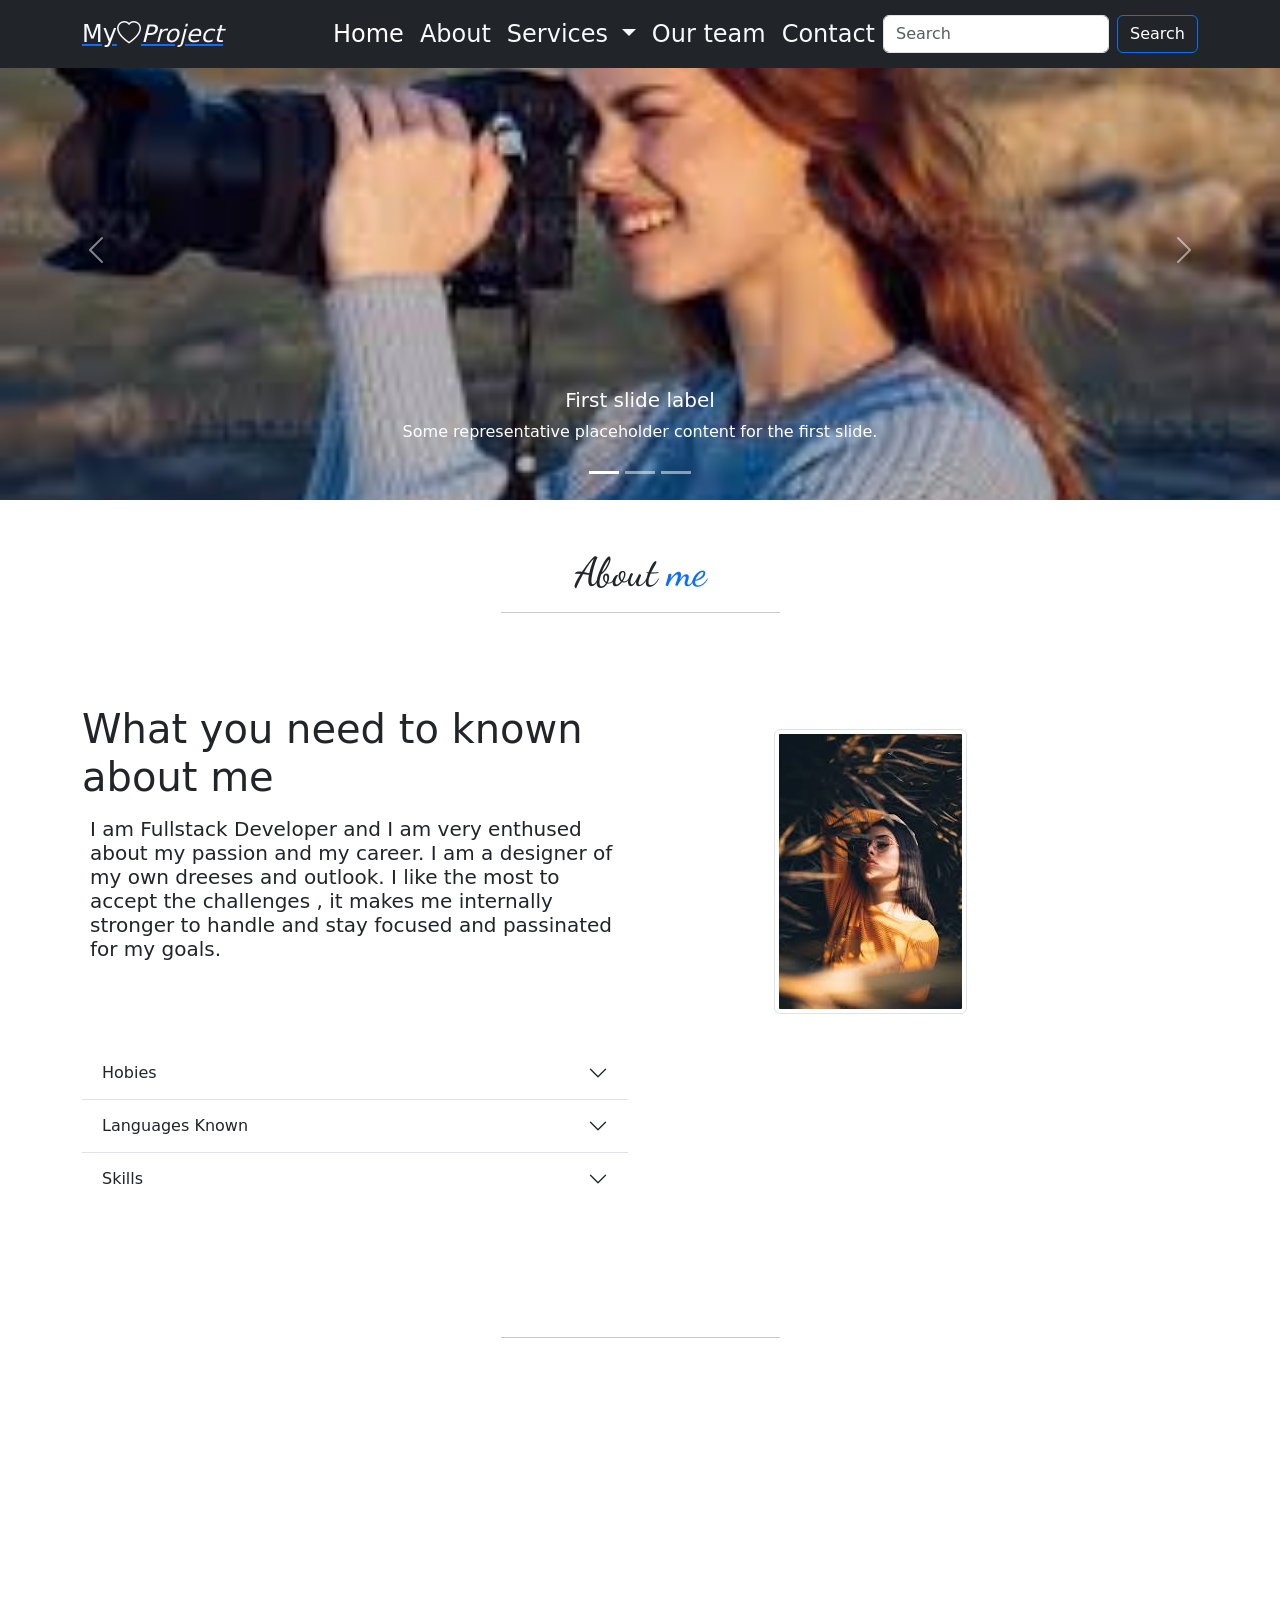
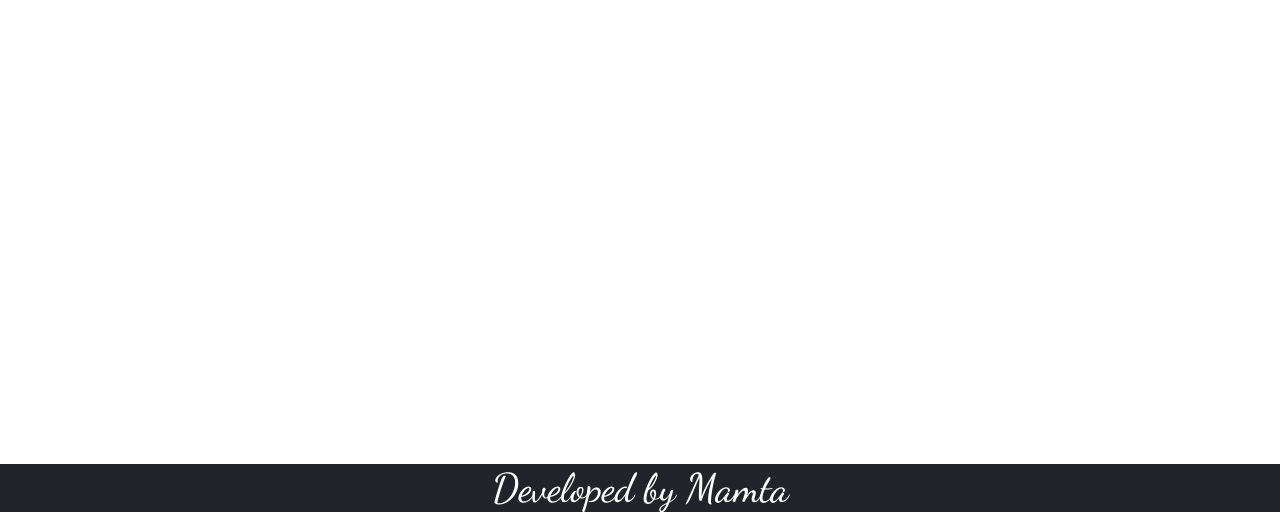
<file: index.html>
<!DOCTYPE html>
<html>
    <head>
        <title>Complete Responsive Website Using Bootstrap</title>
        <Link rel="Stylesheet"type="text/css"href="Responsive.css">
          <link href="https://unpkg.com/aos@2.3.1/dist/aos.css" rel="stylesheet">

            <link href="https://cdn.jsdelivr.net/npm/bootstrap@5.0.2/dist/css/bootstrap.min.css" rel=
            "stylesheet" integrity="sha384-EVSTQN3/azprG1Anm3QDgpJLIm9Nao0Yz1ztcQTwFspd3yD65VohhpuuCOmLASjC" crossorigin="anonymous">
            <link rel="preconnect" href="https://fonts.googleapis.com">
            
<link rel="preconnect" href="https://fonts.gstatic.com" crossorigin>
<link href="https://fonts.googleapis.com/css2?family=Dancing+Script:wght@500&display=swap" rel="stylesheet">
<link rel="stylesheet" href="https://fonts.googleapis.com/css2?family=Markazi+Text:wght@450" />
<link rel="preconnect" href="https://fonts.googleapis.com">
<link rel="preconnect" href="https://fonts.gstatic.com" crossorigin>
<link rel="stylesheet" href="https://cdn.jsdelivr.net/npm/bootstrap-icons@1.11.3/font/bootstrap-icons.min.css">
        </head>
    
    <body>
      
        <header id="Home"></header>
        <nav class="navbar navbar-expand-lg navbar-dark bg-dark p-2 fixed-top data-aos=">
          <div class="container ">
            
              <a class="me fs-4" href="#"><div class="text-light">My<i class="bi bi-heart">Project</i></div></a>
              <button class="navbar-toggler " type="button" data-bs-toggle="collapse" data-bs-target="#navbarSupportedContent" aria-controls="navbarSupportedContent" aria-expanded="false" aria-label="Toggle navigation">
                <span class="navbar-toggler-icon"></span>
              </button>
              <div class="collapse navbar-collapse" id="navbarSupportedContent">
                <ul class="navbar-nav ms-auto mb-2 mb-lg-0 fs-4 text-center text-hover:pointer-dark">
                  <li class="nav-item text-white">
                    <a class=" nav-link active" aria-current="page" href="#Home">Home</a>
                  </li>
                  <li class="nav-item">
                    <a class=" nav-link text-light" href="#About">About</a>
                  </li>
                  <li class="nav-item dropdown">
                    <a class=" nav-link dropdown-toggle text-light" href="#Services" id="navbarDropdown" role="button" data-bs-toggle="dropdown" aria-expanded="false">
                      Services
                    </a>
                    <ul class="dropdown-menu text-center" aria-labelledby="navbarDropdown">
                      <li><a class=" dropdown-item" href="#Services">Framework</a></li>
                      <li><a class="  dropdown-item" href="#Services">Design</a></li>
                      <li><hr class="dropdown-divider"></li>
                      <li><a class="  dropdown-item" href="#Services">Web design</a></li>
                    </ul>
                  </li>
                  <li class="nav-item ">
                    <a class="  nav-link text-light" href="#team">Our team</a>
                  </li>
                  <li class="nav-item ">
                    <a class=" nav-link text-light" href="#Contact" tabindex="-1" aria-disabled="true">Contact</a>
                  </li>
                </ul>
                <form class="d-flex text-dark">
                  <input class="  form-control me-2 text-light" type="search" placeholder="Search" aria-label="Search">
                  <button class="  btn btn-outline-primary text-white" type="submit">Search</button>
                </form>
              </div>
            </div>
          </nav>
        <style>
          
</style>




          <div id="carouselExampleCaptions" class="carousel slide" data-bs-ride="carousel">
            <div class="carousel-indicators">
              <button type="button" data-bs-target="#carouselExampleCaptions" data-bs-slide-to="0" class="active" aria-current="true" aria-label="Slide 1"></button>
              <button type="button" data-bs-target="#carouselExampleCaptions" data-bs-slide-to="1" aria-label="Slide 2"></button>
              <button type="button" data-bs-target="#carouselExampleCaptions" data-bs-slide-to="2" aria-label="Slide 3"></button>
            </div>
            <div class="carousel-inner"data-aos="zoom-out-up" data-aos-offset="200">
              <div class="carousel-item active">
                <img src="img6.png" class="d-block w-100" alt="...">
                <div class="carousel-caption d-none d-md-block">
                  <h5>First slide label</h5>
                  <p>Some representative placeholder content for the first slide.</p>
                </div>
              </div>
              <div class="carousel-item"data-aos="zoom-out-left" data-aos-offset="200">
                <img src="img5.png" class="d-block w-100" alt="...">
                <div class="carousel-caption d-none d-md-block">
                  <h5>Second slide label</h5>
                  <p>Some representative placeholder content for the second slide.</p>
                </div>
              </div>
              <div class="carousel-item"data-aos="zoom-out-up" data-aos-offset="200">
                <img src="img4.png" class="d-block w-100" alt="...">
                <div class="carousel-caption d-none d-md-block">
                  <h5>Third slide label</h5>
                  <p>Some representative placeholder content for the third slide.</p>
                </div>
              </div>
            </div>
            <button class="carousel-control-prev" type="button" data-bs-target="#carouselExampleCaptions" data-bs-slide="prev">
              <span class="carousel-control-prev-icon" aria-hidden="true"></span>
              <span class="visually-hidden">Previous</span>
            </button>
            <button class="carousel-control-next" type="button" data-bs-target="#carouselExampleCaptions" data-bs-slide="next">
              <span class="carousel-control-next-icon" aria-hidden="true"></span>
              <span class="visually-hidden">Next</span>
            </button>
          </div>
    </header>
                <div class="<section class="about my-5" id="About">
            <div class="container ">
               <div class="text-center my-5"><h1 class="h1" data-aos="fade-up" data-aos-offset="200">About<span class="text-primary"> me</span></h1>
                  <hr class="w-25 mx-auto">
                </div>
                <div class="row align-items-center">
                <div class=" col-lg-6 col-md-12"data-aos="zoom-out" data-aos-offset="200">
                    <h1 class="text-dark mt-4">What you need to known about me</h1>
                <h6><p class="fs-5 text-dark p-2">I am Fullstack Developer and I am very  enthused about my passion and my career. I am a designer of my own dreeses and outlook. I like the most  to accept the challenges , it makes me internally stronger to handle and stay focused and passinated for my goals.</p></h6>
               
                <button type="button" class="btn btn-outline-primary mb-4"data-aos="zoom-out-left" data-aos-offset="200">More about me</button>
                <div fs-dark fs-2 p-2>
                <div class="accordion accordion-flush" id="accordionFlushExample">
                  <div class="accordion-item text-dark">
                    <h2 class="accordion-header" id="flush-headingOne">
                      <button class="accordion-button collapsed" type="button" data-bs-toggle="collapse" data-bs-target="#flush-collapseOne" aria-expanded="false" aria-controls="flush-collapseOne">
                        Hobies
                      </button>
                    </h2>
                    <div id="flush-collapseOne" class="accordion-collapse collapse" aria-labelledby="flush-headingOne" data-bs-parent="#accordionFlushExample">
                      <div class="accordion-body">Dancing<br/>Reading</div>
                    </div>
                  </div>
                  <div class="accordion-item">
                    <h2 class="accordion-header" id="flush-headingTwo">
                      <button class="accordion-button collapsed" type="button" data-bs-toggle="collapse" data-bs-target="#flush-collapseTwo" aria-expanded="false" aria-controls="flush-collapseTwo">
                        Languages Known
                      </button>
                    </h2>
                  
                    <div id="flush-collapseTwo" class="accordion-collapse collapse text-dark" aria-labelledby="flush-headingTwo" data-bs-parent="#accordionFlushExample">
                      <div class="accordion-body text-dark">English<br/>Hindi</div>
                    </div>
                  </div>
                  <div class="accordion-item ">
                    <h2 class="accordion-header text-dark" id="flush-headingThree">
                      <button class="accordion-button collapsed" type="button" data-bs-toggle="collapse" data-bs-target="#flush-collapseThree" aria-expanded="false" aria-controls="flush-collapseThree">
                      Skills
                      </button>
                    </h2>
                    <div id="flush-collapseThree" class="accordion-collapse collapse" aria-labelledby="flush-headingThree" data-bs-parent="#accordionFlushExample">
                      <div class="accordion-body text-dark"> JAVA<br/>Javascript<br/>React<br/>Fullstack Developer</div>
                    </div>
                    </div>
                  </div>
                </div>
              </div>
                <div class="col-lg-6 col-md-12 text-center mt-4 img mx-auto tex-end"data-aos="zoom-out" data-aos-offset="200">
                  <div class="img1"><img src="images1.png" class="img-thumbnail img-fluid !important style="width:500px; height:50vh margin-bottom:5px;" ></div></div>
            </div>
            </div>
        
            <style> text-center mt-4 img mx-auto tex-end"data-aos="zoom-out" data-aos-offset="200">
                  <div class="img1"><img src="images1.png" class="img-fluid !important style="width:500px; height:50vh margin-bottom:5px;" ></div></div>
            </div>
            </div>
        
            <style>
  
</style>
        </section>
        <section class="team my-5" id="Services">
          <div class="container">
            <div class="text-center my-5">
              <h1 class="h1"data-aos="zoom-in" data-aos-offset="200">Our <span class="text-primary">Services</span></h1>
              <hr class="w-25 mx-auto">
            </div>
            <div class="row">
              <div class="col-md-12 col-lg-4" data-aos="zoom-in" data-aos-offset="200"> <div class="card">
                <div class="card-body">
                  <img src="full3.png">
                  <h5 class="card-title">Special title treatment</h5>
                  <p class="card-text">With supporting text below as a natural lead-in to additional content.</p>
                  <a href="#" class="btn btn-primary"data-aos="zoom-out-up" data-aos-offset="200">Go somewhere</a>
                </div>
              </div></div>
              <div class="col-md-12 col-lg-4" data-aos="zoom-out" data-aos-offset="200"> <div class="card">
                <div class="card-body">
                  <img src="full4.png">
                  <h5 class="card-title">Special title treatment</h5>
                  <p class="card-text">With supporting text below as a natural lead-in to additional content.</p>
                  <a href="#" class="btn btn-primary"data-aos="zoom-out-right" data-aos-offset="200">Go somewhere</a>
                </div>
              </div></div>
              <div class="col-md-12 col-lg-4"data-aos="zoom-in" data-aos-offset="200">
                <div class="card">
                  <div class="card-body">
                    <img src="full.png">
                    <h5 class="card-title">Special title treatment</h5>
                    <p class="card-text">With supporting text below as a natural lead-in to additional content.</p>
                    <a href="#" class="btn btn-primary"data-aos="zoom-out-up" data-aos-offset="200">Go somewhere</a>
                  </div>
                </div>
              </div>
            </div>
          </div>
          <br/>
          <br/>
             <div class="container">
            <div class="row"data-aos="zoom-in-up" data-aos-offset="200">
              <div class="col-md-12 col-lg-4"data-aos="zoom-in" data-aos-offset="200"> 
                <div class="card">
                <div class="card-body ">
                  <img src="full6.png">
                  <h5 class="card-title">Special title treatment</h5>
                  <p class="card-text">With supporting text below as a natural lead-in to additional content.</p>
                  <a href="#" class="btn btn-primary"data-aos="zoom-out-up" data-aos-offset="200">Go somewhere</a>
                </div>
              </div></div>

              <div class="col-md-12 col-lg-4"data-aos="zoom-out" data-aos-offset="200"> <div class="card">
                <div class="card-body">
                  <img src="girl3.png">
                  <h5 class="card-title">Special title treatment</h5>
                  <p class="card-text">With supporting text below as a natural lead-in to additional content.</p>
                  <a href="#" class="btn btn-primary"data-aos="zoom-out-right" data-aos-offset="200">Go somewhere</a>
                </div>
              </div></div>
              <div class="col-md-12 col-lg-4"data-aos="zoom-in" data-aos-offset="200">
                <div class="card">
                  <div class="card-body">
                    <img src="girl4.png">
                    <h5 class="card-title">Special title treatment</h5>
                    <p class="card-text">With supporting text below as a natural lead-in to additional content.</p>
                    <a href="#" class="btn btn-primary"data-aos="zoom-out-up" data-aos-offset="200">Go somewhere</a>
                  </div>
                </div>
              </div>
            </div>
          </div>

        </section>
        <section class="team my-5 " id="team">
          <div class="container">
            <div class="text-center my-5">
              <h1 class="h1"data-aos="zoom-out-up" data-aos-offset="200">Our&nbsp;<span class="text-primary">team</span></h1>
              <hr class="w-25 mx-auto">
            </div>
            <div class="row"data-aos="zoom-in-down" data-aos-offset="200"m-auto>
              
              <div class="col-md-12 col-lg-4 "data-aos="zoom-in-right" data-aos-offset="200"><div class="card bg-primary" style="width: 20rem;"style="height:10vh;">
                <div class="card-body1">
                <img src="gr.png" class="card-img card-img img-fluid rounded-circle border border-white p-2 " alt="...">
              </div>
                  <h5 class="card-title mt-4 text-center">Henna</h5>
                  <p class="card-text text-center">Full-stack Developer</p>
                  <a href="#" class="btn btn-light p-2"data-aos="zoom-out-up" data-aos-offset="200">Read More</a>
                </div>
              </div>
              <div class="col-md-12 col-lg-4 "data-aos="zoom-in-down" data-aos-offset="200"><div class="card bg-primary" style="width: 20rem;"style="height:10vh;">
                <div class="card-body1">
                <img src="girl3.png" class="card-img card-img img-fluid rounded-circle border border-white p-2 " alt="...">
              </div>
                  <h5 class="card-title mt-4 text-center">Shine</h5>
                  <p class="card-text text-center">Back-end Developer</p>
                  <a href="#" class="btn btn-light p-2"data-aos="zoom-out-up" data-aos-offset="200">Read more</a>
                </div>
              </div>
              <div class="col-md-12 col-lg-4"data-aos="zoom-in-down" data-aos-offset="200"><div class="card bg-primary " style="width: 20rem;"style="height:10vh;">
                <div class="card-body1">
                <img src="girl4.png" class="card-img img-fluid rounded-circle border border-white p-2" alt="download1">
              </div>
                  <h5 class="card-title mt-4 text-center ">Ankit</h5>
                  <p class="card-text text-center">Front-end Developer</p>
                  <a href="#" class="btn btn-light p-2 "data-aos="zoom-out-up" data-aos-offset="200">Read More</a>
                </div>
              </div>
            </div>
          </div>
        </section>
        <section class="contact my-5" id="Contact">
          <div class="container">
            <div class="text-center my-5">
              <h1 class="h1"data-aos="zoom-out-up" data-aos-offset="200">Contact<span class="text-primary">Us</span></h1>
              <hr class="w-25 mx-auto">
            </div>
            <div class="row"data-aos="zoom-out-right" data-aos-offset="200">
              <div class="col-sm-12 col-lg-6 col-md-6 col-12"data-aos="zoom-out-right" data-aos-offset="200">
                <form class="row g-3">
                  <div class="col-md-6">
                    <label for="inputEmail4" class="form-label">Email</label>
                    <input type="email" class="form-control" id="inputEmail4">
                  </div>
                  <div class="col-md-6">
                    <label for="inputPassword4" class="form-label">Password</label>
                    <input type="password" class="form-control" id="inputPassword4">
                  </div>
                  <div class="col-12">
                    <label for="inputAddress" class="form-label">Address</label>
                    <input type="text" class="form-control" id="inputAddress" placeholder="1234 Main St">
                  </div>
                  <div class="col-12">
                    <label for="inputAddress2" class="form-label">Address 2</label>
                    <input type="text" class="form-control" id="inputAddress2" placeholder="Apartment, studio, or floor">
                  </div>
                  <div class="col-md-6">
                    <label for="inputCity" class="form-label">City</label>
                    <input type="text" class="form-control" id="inputCity">
                  </div>
                  <div class="col-md-4">
                    <label for="inputState" class="form-label">State</label>
                    <select id="inputState" class="form-select">
                      <option selected>Choose...</option>
                      <option>...</option>
                    </select>
                  </div>
                  <div class="col-md-2">
                    <label for="inputZip" class="form-label">Zip</label>
                    <input type="text" class="form-control" id="inputZip">
                  </div>
                  <div class="col-12">
                    <div class="form-check">
                      <input class="form-check-input" type="checkbox" id="gridCheck">
                      <label class="form-check-label" for="gridCheck">
                        Check me out
                      </label>
                    </div>
                  </div>
                  <div class="col-12 ">
                    <button type="submit" class="btn btn-primary">Sign in</button>
                  </div>
                </form>
              </div>
              <div class="col-md-12 col-lg-6 mx-auto"data-aos="zoom-in-down" data-aos-offset="200">
                <img src="gir.png" class="img1 img1-fluid img1-thumbnail p-2 "></div>
            
            </div>
            <div>

            </div>
            </div>
          </div>
          </section>
          <section id="">
          <div class="div"><h1 class="h1 bg-dark text-white border-dashed border-light">Developed by Mamta</h1></div>
        </section>
        <script src="https://cdn.jsdelivr.net/npm/@popperjs/core@2.9.2/dist/umd/popper.min.js" integrity="sha384-IQsoLXl5PILFhosVNubq5LC7Qb9DXgDA9i+tQ8Zj3iwWAwPtgFTxbJ8NT4GN1R8p" crossorigin="anonymous"></script>
<script src="https://cdn.jsdelivr.net/npm/bootstrap@5.0.2/dist/js/bootstrap.min.js" integrity="sha384-cVKIPhGWiC2Al4u+LWgxfKTRIcfu0JTxR+EQDz/bgldoEyl4H0zUF0QKbrJ0EcQF" crossorigin="anonymous"></script>
<script src="https://unpkg.com/aos@2.3.1/dist/aos.js"></script>
<script>
  AOS.init();
</script>
    </body>
</html>
</file>
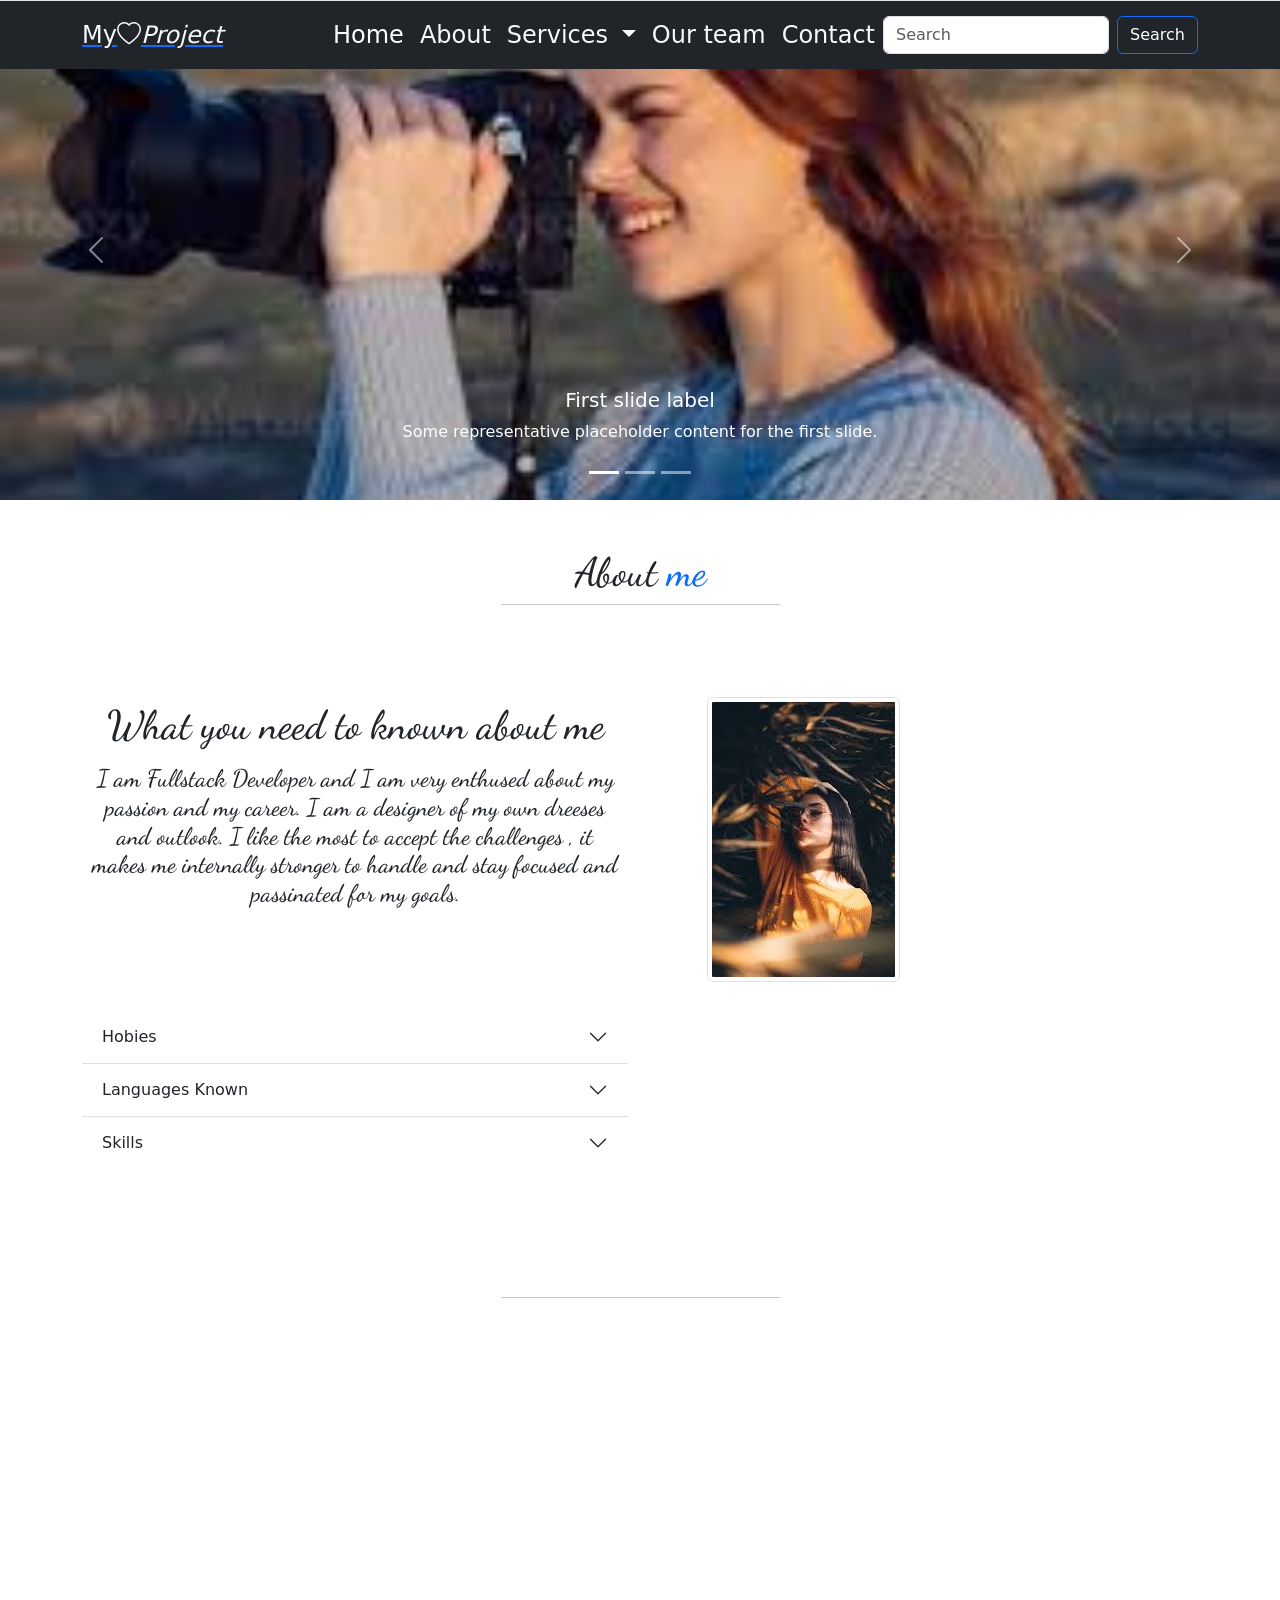
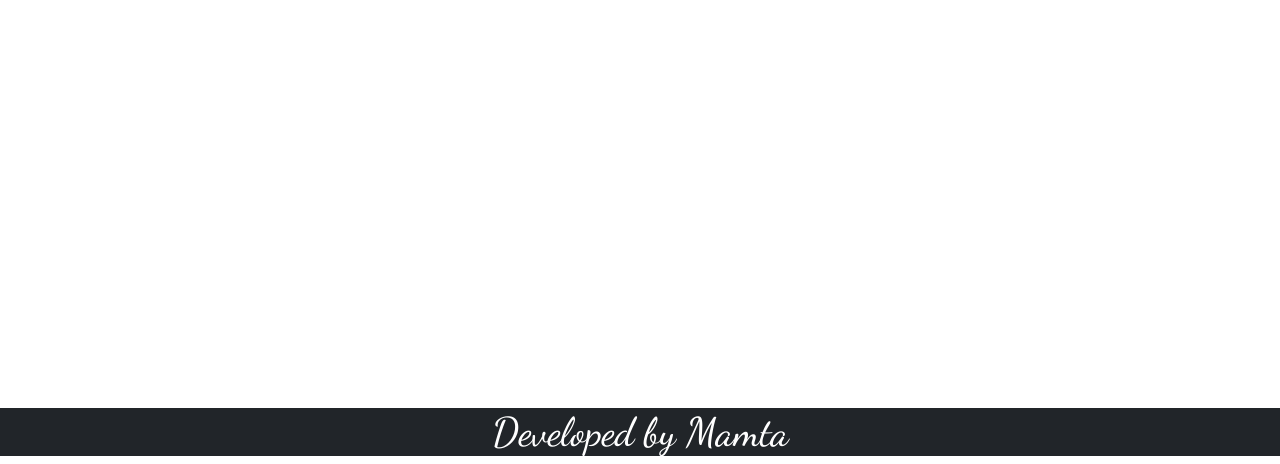
<file: Resposive.html>
<!DOCTYPE html>
<html>
    <head>
        <title>Complete Responsive Website Using Bootstrap</title>
        <Link rel="Stylesheet"type="text/css"href="Responsive.css">
          <link href="https://unpkg.com/aos@2.3.1/dist/aos.css" rel="stylesheet">

            <link href="https://cdn.jsdelivr.net/npm/bootstrap@5.0.2/dist/css/bootstrap.min.css" rel=
            "stylesheet" integrity="sha384-EVSTQN3/azprG1Anm3QDgpJLIm9Nao0Yz1ztcQTwFspd3yD65VohhpuuCOmLASjC" crossorigin="anonymous">
            <link rel="preconnect" href="https://fonts.googleapis.com">
            
<link rel="preconnect" href="https://fonts.gstatic.com" crossorigin>
<link href="https://fonts.googleapis.com/css2?family=Dancing+Script:wght@500&display=swap" rel="stylesheet">
<link rel="stylesheet" href="https://fonts.googleapis.com/css2?family=Markazi+Text:wght@450" />
<link rel="preconnect" href="https://fonts.googleapis.com">
<link rel="preconnect" href="https://fonts.gstatic.com" crossorigin>
<link rel="stylesheet" href="https://cdn.jsdelivr.net/npm/bootstrap-icons@1.11.3/font/bootstrap-icons.min.css">
        </head>
    
    <body>
      
        <header id="HOme"></header>
        <nav class="navbar navbar-expand-lg navbar-dark bg-dark p-2 border-top ms-0 mb-0 fixed-top data-aos=">
          <div class="container ">
            
              <a class="me fs-4" href="#"><div class="text-light">My<i class="bi bi-heart">Project</i></div></a>
              <button class="navbar-toggler " type="button" data-bs-toggle="collapse" data-bs-target="#navbarSupportedContent" aria-controls="navbarSupportedContent" aria-expanded="false" aria-label="Toggle navigation">
                <span class="navbar-toggler-icon"></span>
              </button>
              <div class="collapse navbar-collapse" id="navbarSupportedContent">
                <ul class="navbar-nav ms-auto mb-2 mb-lg-0 fs-4 text-center text-hover:pointer-dark">
                  <li class="nav-item text-white">
                    <a class=" nav-link active" aria-current="page" href="#Home">Home</a>
                  </li>
                  <li class="nav-item">
                    <a class=" nav-link text-light" href="#About">About</a>
                  </li>
                  <li class="nav-item dropdown">
                    <a class=" nav-link dropdown-toggle text-light" href="#Services" id="navbarDropdown" role="button" data-bs-toggle="dropdown" aria-expanded="false">
                      Services
                    </a>
                    <ul class="dropdown-menu text-center" aria-labelledby="navbarDropdown">
                      <li><a class=" dropdown-item" href="#Services">Framework</a></li>
                      <li><a class="  dropdown-item" href="#Services">Design</a></li>
                      <li><hr class="dropdown-divider"></li>
                      <li><a class="  dropdown-item" href="#Services">Web design</a></li>
                    </ul>
                  </li>
                  <li class="nav-item ">
                    <a class="  nav-link text-light" href="#team">Our team</a>
                  </li>
                  <li class="nav-item ">
                    <a class=" nav-link text-light" href="#Contact" tabindex="-1" aria-disabled="true">Contact</a>
                  </li>
                </ul>
                <form class="d-flex text-dark">
                  <input class="  form-control me-2 text-light" type="search" placeholder="Search" aria-label="Search">
                  <button class="  btn btn-outline-primary text-white" type="submit">Search</button>
                </form>
              </div>
            </div>
          </nav>




          <div id="carouselExampleCaptions" class="carousel slide" data-bs-ride="carousel">
            <div class="carousel-indicators">
              <button type="button" data-bs-target="#carouselExampleCaptions" data-bs-slide-to="0" class="active" aria-current="true" aria-label="Slide 1"></button>
              <button type="button" data-bs-target="#carouselExampleCaptions" data-bs-slide-to="1" aria-label="Slide 2"></button>
              <button type="button" data-bs-target="#carouselExampleCaptions" data-bs-slide-to="2" aria-label="Slide 3"></button>
            </div>
            <div class="carousel-inner"data-aos="zoom-out-up" data-aos-offset="200">
              <div class="carousel-item active">
                <img src="img6.png" class="d-block w-100" alt="...">
                <div class="carousel-caption d-none d-md-block">
                  <h5>First slide label</h5>
                  <p>Some representative placeholder content for the first slide.</p>
                </div>
              </div>
              <div class="carousel-item"data-aos="zoom-out-left" data-aos-offset="200">
                <img src="img5.png" class="d-block w-100" alt="...">
                <div class="carousel-caption d-none d-md-block">
                  <h5>Second slide label</h5>
                  <p>Some representative placeholder content for the second slide.</p>
                </div>
              </div>
              <div class="carousel-item"data-aos="zoom-out-up" data-aos-offset="200">
                <img src="img4.png" class="d-block w-100" alt="...">
                <div class="carousel-caption d-none d-md-block">
                  <h5>Third slide label</h5>
                  <p>Some representative placeholder content for the third slide.</p>
                </div>
              </div>
            </div>
            <button class="carousel-control-prev" type="button" data-bs-target="#carouselExampleCaptions" data-bs-slide="prev">
              <span class="carousel-control-prev-icon" aria-hidden="true"></span>
              <span class="visually-hidden">Previous</span>
            </button>
            <button class="carousel-control-next" type="button" data-bs-target="#carouselExampleCaptions" data-bs-slide="next">
              <span class="carousel-control-next-icon" aria-hidden="true"></span>
              <span class="visually-hidden">Next</span>
            </button>
          </div>
        </header>
        <section class="about my-5" id="About">
            <div class="container ">
               <div class="text-center my-5"><h1 class="h1" data-aos="fade-up" data-aos-offset="200">About<span class="text-primary"> me</span></h1>
                  <hr class="w-25 m-auto">
                </div>
                <div class="row">
                <div class="col-sm-12 md-6 col-lg-6 lg-12"data-aos="zoom-out" data-aos-offset="200">
                    <h1 class="h1 text-dark mt-5">What you need to known about me</h1>
                <h6><p class="h1 p-2 fs-4 text-dark">I am Fullstack Developer and I am very  enthused about my passion and my career. I am a designer of my own dreeses and outlook. I like the most  to accept the challenges , it makes me internally stronger to handle and stay focused and passinated for my goals.</p></h6>
               
                <button type="button" class="btn btn-outline-primary mb-5"data-aos="zoom-out-left" data-aos-offset="200">More about me</button>
                <div fs-dark fs-2 p-2>
                <div class="accordion accordion-flush" id="accordionFlushExample">
                  <div class="accordion-item text-dark">
                    <h2 class="accordion-header" id="flush-headingOne">
                      <button class="accordion-button collapsed" type="button" data-bs-toggle="collapse" data-bs-target="#flush-collapseOne" aria-expanded="false" aria-controls="flush-collapseOne">
                        Hobies
                      </button>
                    </h2>
                    <div id="flush-collapseOne" class="accordion-collapse collapse" aria-labelledby="flush-headingOne" data-bs-parent="#accordionFlushExample">
                      <div class="accordion-body">Dancing<br/>Reading</div>
                    </div>
                  </div>
                  <div class="accordion-item">
                    <h2 class="accordion-header" id="flush-headingTwo">
                      <button class="accordion-button collapsed" type="button" data-bs-toggle="collapse" data-bs-target="#flush-collapseTwo" aria-expanded="false" aria-controls="flush-collapseTwo">
                        Languages Known
                      </button>
                    </h2>
                  
                    <div id="flush-collapseTwo" class="accordion-collapse collapse text-dark" aria-labelledby="flush-headingTwo" data-bs-parent="#accordionFlushExample">
                      <div class="accordion-body text-dark">English<br/>Hindi</div>
                    </div>
                  </div>
                  <div class="accordion-item ">
                    <h2 class="accordion-header text-dark" id="flush-headingThree">
                      <button class="accordion-button collapsed" type="button" data-bs-toggle="collapse" data-bs-target="#flush-collapseThree" aria-expanded="false" aria-controls="flush-collapseThree">
                      Skills
                      </button>
                    </h2>
                    <div id="flush-collapseThree" class="accordion-collapse collapse" aria-labelledby="flush-headingThree" data-bs-parent="#accordionFlushExample">
                      <div class="accordion-body text-dark"> JAVA<br/>Javascript<br/>React<br/>Fullstack Developer</div>
                    </div>
                    </div>
                  </div>
                </div>
              </div>
                <div class="col-sm-12 md-6 col-lg-6 lg-12 img m-auto tex-end"data-aos="zoom-out" data-aos-offset="200">
                  <div class="img1"><img src="images1.png" class="img-thumbnail img-fluid"></div></div>
            </div>
            </div>
        </section>
        <section class="team my-5" id="Services">
          <div class="container">
            <div class="text-center my-5">
              <h1 class="h1"data-aos="zoom-in" data-aos-offset="200">Our <span class="text-primary">Services</span></h1>
              <hr class="w-25 m-auto">
            </div>
            <div class="row">
              <div class="col-sm-12 col-lg-4" data-aos="zoom-in" data-aos-offset="200"> <div class="card">
                <div class="card-body">
                  <img src="full3.png">
                  <h5 class="card-title">Special title treatment</h5>
                  <p class="card-text">With supporting text below as a natural lead-in to additional content.</p>
                  <a href="#" class="btn btn-primary"data-aos="zoom-out-up" data-aos-offset="200">Go somewhere</a>
                </div>
              </div></div>
              <div class="col-sm-12 col-lg-4" data-aos="zoom-out" data-aos-offset="200"> <div class="card">
                <div class="card-body">
                  <img src="full4.png">
                  <h5 class="card-title">Special title treatment</h5>
                  <p class="card-text">With supporting text below as a natural lead-in to additional content.</p>
                  <a href="#" class="btn btn-primary"data-aos="zoom-out-right" data-aos-offset="200">Go somewhere</a>
                </div>
              </div></div>
              <div class="col-sm-12 col-lg-4"data-aos="zoom-in" data-aos-offset="200">
                <div class="card">
                  <div class="card-body">
                    <img src="full.png">
                    <h5 class="card-title">Special title treatment</h5>
                    <p class="card-text">With supporting text below as a natural lead-in to additional content.</p>
                    <a href="#" class="btn btn-primary"data-aos="zoom-out-up" data-aos-offset="200">Go somewhere</a>
                  </div>
                </div>
              </div>
            </div>
          </div>
          <br/>
          <br/>
             <div class="container">
            <div class="row"data-aos="zoom-in-up" data-aos-offset="200">
              <div class="col-sm-12 col-lg-4"data-aos="zoom-in" data-aos-offset="200"> 
                <div class="card">
                <div class="card-body ">
                  <img src="full6.png">
                  <h5 class="card-title">Special title treatment</h5>
                  <p class="card-text">With supporting text below as a natural lead-in to additional content.</p>
                  <a href="#" class="btn btn-primary"data-aos="zoom-out-up" data-aos-offset="200">Go somewhere</a>
                </div>
              </div></div>

              <div class="col-sm-12 col-lg-4"data-aos="zoom-out" data-aos-offset="200"> <div class="card">
                <div class="card-body">
                  <img src="girl3.png">
                  <h5 class="card-title">Special title treatment</h5>
                  <p class="card-text">With supporting text below as a natural lead-in to additional content.</p>
                  <a href="#" class="btn btn-primary"data-aos="zoom-out-right" data-aos-offset="200">Go somewhere</a>
                </div>
              </div></div>
              <div class="col-sm-12 col-lg-4"data-aos="zoom-in" data-aos-offset="200">
                <div class="card">
                  <div class="card-body">
                    <img src="girl4.png">
                    <h5 class="card-title">Special title treatment</h5>
                    <p class="card-text">With supporting text below as a natural lead-in to additional content.</p>
                    <a href="#" class="btn btn-primary"data-aos="zoom-out-up" data-aos-offset="200">Go somewhere</a>
                  </div>
                </div>
              </div>
            </div>
          </div>

        </section>
        <section class="team my-5 " id="team">
          <div class="container">
            <div class="text-center my-5">
              <h1 class="h1"data-aos="zoom-out-up" data-aos-offset="200">Our&nbsp;<span class="text-primary">team</span></h1>
              <hr class="w-25 m-auto">
            </div>
            <div class="row"data-aos="zoom-in-down" data-aos-offset="200"m-auto>
              
              <div class="col-sm-12 col-lg-4 col-md-4 "data-aos="zoom-in-right" data-aos-offset="200"><div class="card bg-primary" style="width: 16rem;"style="height:10vh;">
                <div class="card-body1">
                <img src="gr.png" class="card-img card-img img-fluid rounded-circle border border-white p-2 " alt="...">
              </div>
                  <h5 class="card-title mt-4 text-center">Henna</h5>
                  <p class="card-text text-center">Full-stack Developer</p>
                  <a href="#" class="btn btn-light p-2"data-aos="zoom-out-up" data-aos-offset="200">Read More</a>
                </div>
              </div>
              <div class="col-sm-12 col-lg-4 col-md-4 "data-aos="zoom-in-down" data-aos-offset="200"><div class="card bg-primary" style="width: 16rem;"style="height:10vh;">
                <div class="card-body1">
                <img src="girl3.png" class="card-img card-img img-fluid rounded-circle border border-white p-2 " alt="...">
              </div>
                  <h5 class="card-title mt-4 text-center">Shine</h5>
                  <p class="card-text text-center">Back-end Developer</p>
                  <a href="#" class="btn btn-light p-2"data-aos="zoom-out-up" data-aos-offset="200">Read more</a>
                </div>
              </div>
              <div class="col-sm-12 col-lg-4 col-md-4"data-aos="zoom-in-down" data-aos-offset="200"><div class="card bg-primary " style="width: 16rem;"style="height:10vh;">
                <div class="card-body1">
                <img src="girl4.png" class="card-img img-fluid rounded-circle border border-white p-2" alt="download1">
              </div>
                  <h5 class="card-title mt-4 text-center ">Ankit</h5>
                  <p class="card-text text-center">Front-end Developer</p>
                  <a href="#" class="btn btn-light p-2 "data-aos="zoom-out-up" data-aos-offset="200">Read More</a>
                </div>
              </div>
            </div>
          </div>
        </section>
        <section class="contact my-5" id="Contact">
          <div class="container">
            <div class="text-center my-5">
              <h1 class="h1"data-aos="zoom-out-up" data-aos-offset="200">Contact<span class="text-primary">Us</span></h1>
              <hr class="w-25 m-auto">
            </div>
            <div class="row"data-aos="zoom-out-right" data-aos-offset="200">
              <div class="col-sm-12 col-lg-6 col-md-6 col-12"data-aos="zoom-out-right" data-aos-offset="200">
                <form class="row g-3">
                  <div class="col-md-6">
                    <label for="inputEmail4" class="form-label">Email</label>
                    <input type="email" class="form-control" id="inputEmail4">
                  </div>
                  <div class="col-md-6">
                    <label for="inputPassword4" class="form-label">Password</label>
                    <input type="password" class="form-control" id="inputPassword4">
                  </div>
                  <div class="col-12">
                    <label for="inputAddress" class="form-label">Address</label>
                    <input type="text" class="form-control" id="inputAddress" placeholder="1234 Main St">
                  </div>
                  <div class="col-12">
                    <label for="inputAddress2" class="form-label">Address 2</label>
                    <input type="text" class="form-control" id="inputAddress2" placeholder="Apartment, studio, or floor">
                  </div>
                  <div class="col-md-6">
                    <label for="inputCity" class="form-label">City</label>
                    <input type="text" class="form-control" id="inputCity">
                  </div>
                  <div class="col-md-4">
                    <label for="inputState" class="form-label">State</label>
                    <select id="inputState" class="form-select">
                      <option selected>Choose...</option>
                      <option>...</option>
                    </select>
                  </div>
                  <div class="col-md-2">
                    <label for="inputZip" class="form-label">Zip</label>
                    <input type="text" class="form-control" id="inputZip">
                  </div>
                  <div class="col-12">
                    <div class="form-check">
                      <input class="form-check-input" type="checkbox" id="gridCheck">
                      <label class="form-check-label" for="gridCheck">
                        Check me out
                      </label>
                    </div>
                  </div>
                  <div class="col-12 ">
                    <button type="submit" class="btn btn-primary">Sign in</button>
                  </div>
                </form>
              </div>
              <div class="col-sm-12 col-lg-6 col-md-6 col-12 m-auto"data-aos="zoom-in-down" data-aos-offset="200">
                <img src="im3.png" class="img1 img1-fluid img1-thumbnail p-2 "></div>
            
            </div>
            <div>

            </div>
            </div>
          </div>
          </section>
          <section id="">
          <div class="div"><h1 class="h1 bg-dark text-white border-dashed border-light">Developed by Mamta</h1></div>
        </section>
        <script src="https://cdn.jsdelivr.net/npm/@popperjs/core@2.9.2/dist/umd/popper.min.js" integrity="sha384-IQsoLXl5PILFhosVNubq5LC7Qb9DXgDA9i+tQ8Zj3iwWAwPtgFTxbJ8NT4GN1R8p" crossorigin="anonymous"></script>
<script src="https://cdn.jsdelivr.net/npm/bootstrap@5.0.2/dist/js/bootstrap.min.js" integrity="sha384-cVKIPhGWiC2Al4u+LWgxfKTRIcfu0JTxR+EQDz/bgldoEyl4H0zUF0QKbrJ0EcQF" crossorigin="anonymous"></script>
<script src="https://unpkg.com/aos@2.3.1/dist/aos.js"></script>
<script>
  AOS.init();
</script>
    </body>
</html>
</file>
<file: Responsive.css>
.h1{
    font-family: "Dancing Script", cursive;
    font-optical-sizing: auto;
    font-weight: weight;
    font-style: normal}

.body{
    font-family:'Gill Sans', 'Gill Sans MT', Calibri, 'Trebuchet MS', sans-serif;
    background-color: cadetblue;
    color: black;

}
.h1{
    text-align: center;
    margin-top:3rem;
}
.teko-uniquifier {
    font-family: "Teko", sans-serif;
    font-optical-sizing: auto;
    font-weight: weight;
    font-style: normal;
  }
  .carousel-item img{
    height: 90vh;
    width: 100px;
  }
.img{
    height:60vh;
    width:80rem;
}
.card-body img{
    height:20vh;
 width: 100%;
}

    .card-body1 img{
        height:40vh;
        width:20rem;

    }
    .card-img{
        min-height: 50%;
        max-width: 200px;
    }
    .img1{
        height:60vh;
        width: 60%;
        margin-left:10%;
        margin-top: 8%;
    }
    .div{
         margin-top:10%;
        height:10%;
        width:100%;
    }
    .navbar-me a {
        text-decoration: none;
      }
.carousel img {
    max-height: 500px;
    object-fit: cover;
  }

  .nav-link:hover {
    color: #00ffcc !important;
    transition: color 0.3s ease-in-out;
  }

  @media (max-width: 768px) {
    .carousel-caption {
      display: none !important;
    }

    .btn {
      width: 100%;
    }
  }
  .nav-link{
                transition:(0.3s) color ease-in-out
            }
  .nav-link:hover {
    color: #00ffcc;
    transition: (scale1.2);
  }
</file>
